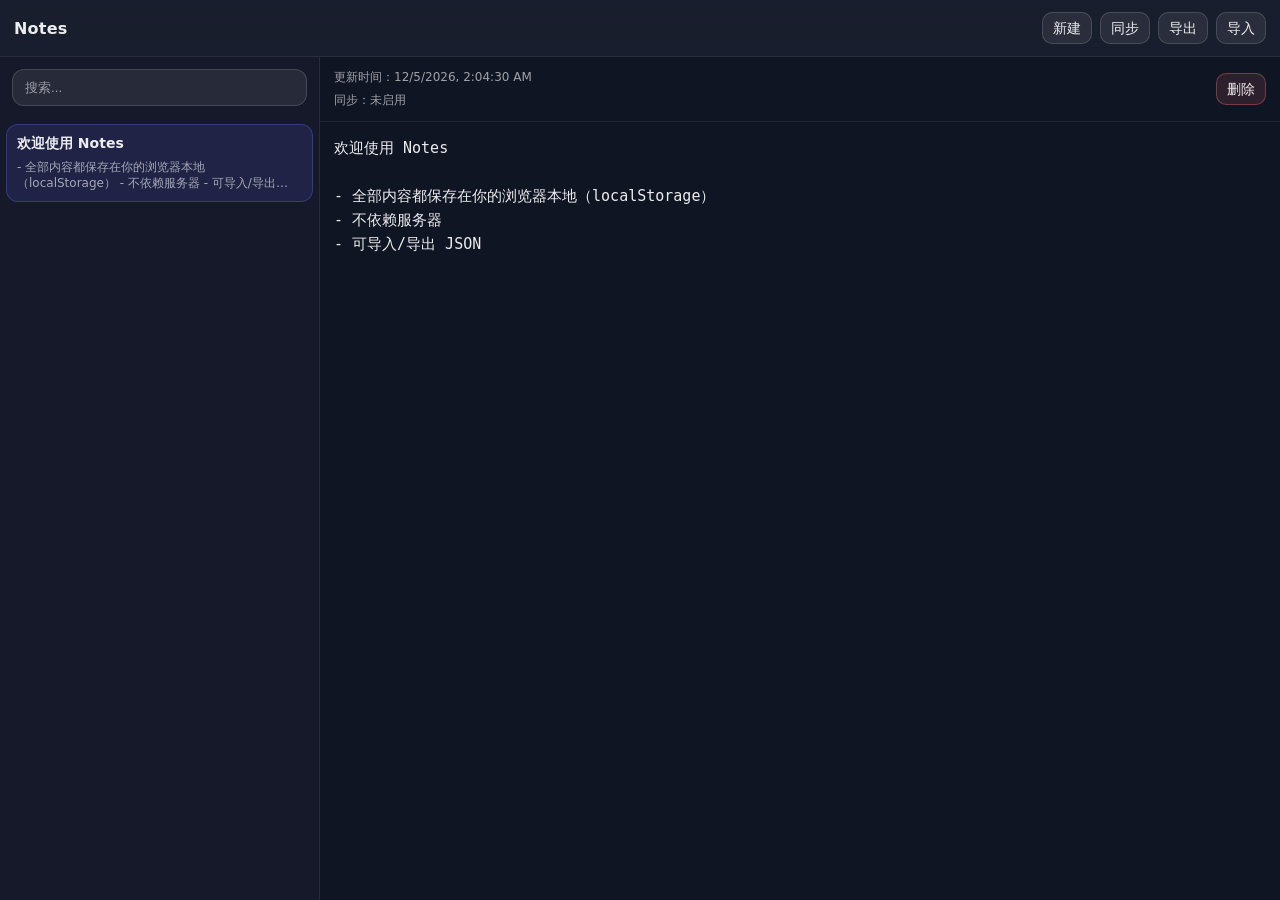
<file: index.html>
<!doctype html>
<html lang="zh-CN">
  <head>
    <meta charset="UTF-8" />
    <meta name="viewport" content="width=device-width, initial-scale=1.0" />
    <title>Notes</title>
    <meta name="theme-color" content="#0b1020" />
    <link rel="manifest" href="./manifest.webmanifest" />
    <link rel="icon" href="./icon.svg" type="image/svg+xml" />
    <link rel="stylesheet" href="./style.css" />
  </head>
  <body>
    <div class="app">
      <header class="topbar">
        <div class="brand">Notes</div>
        <div class="actions">
          <button id="newNoteBtn" type="button">新建</button>
          <button id="syncBtn" type="button">同步</button>
          <button id="exportBtn" type="button">导出</button>
          <label class="import">
            导入
            <input id="importInput" type="file" accept="application/json" />
          </label>
        </div>
      </header>

      <main class="layout">
        <aside class="sidebar">
          <div class="search">
            <input id="searchInput" type="search" placeholder="搜索..." autocomplete="off" />
          </div>
          <div id="notesList" class="list" role="list"></div>
        </aside>

        <section class="editor">
          <div class="editorHeader">
            <div class="meta">
              <div id="updatedAt" class="updatedAt"></div>
              <div id="syncStatus" class="syncStatus"></div>
            </div>
            <div class="editorActions">
              <button id="deleteBtn" type="button" class="danger">删除</button>
            </div>
          </div>

          <textarea
            id="contentInput"
            class="content"
            placeholder="写点什么..."
            spellcheck="false"
          ></textarea>
        </section>
      </main>
    </div>

    <script src="./app.js"></script>
  </body>
</html>
</file>
<file: style.css>
* {
  box-sizing: border-box;
}

html,
body {
  height: 100%;
}

body {
  margin: 0;
  font-family: ui-sans-serif, system-ui, -apple-system, Segoe UI, Roboto, Arial, "Noto Sans", "PingFang SC",
    "Hiragino Sans GB", "Microsoft YaHei", sans-serif;
  color: #111827;
  background: #0b1020;
}

.app {
  min-height: 100%;
  display: flex;
  flex-direction: column;
}

.topbar {
  display: flex;
  align-items: center;
  justify-content: space-between;
  padding: 12px 14px;
  background: rgba(255, 255, 255, 0.06);
  border-bottom: 1px solid rgba(255, 255, 255, 0.08);
  backdrop-filter: blur(10px);
}

.brand {
  font-weight: 700;
  letter-spacing: 0.2px;
  color: rgba(255, 255, 255, 0.92);
}

.actions {
  display: flex;
  gap: 8px;
  align-items: center;
}

button,
.import {
  appearance: none;
  border: 1px solid rgba(255, 255, 255, 0.14);
  background: rgba(255, 255, 255, 0.08);
  color: rgba(255, 255, 255, 0.92);
  padding: 8px 10px;
  border-radius: 10px;
  cursor: pointer;
  font-size: 14px;
  line-height: 1;
}

button:hover,
.import:hover {
  background: rgba(255, 255, 255, 0.12);
}

button:active,
.import:active {
  transform: translateY(1px);
}

button.danger {
  border-color: rgba(248, 113, 113, 0.35);
  background: rgba(248, 113, 113, 0.12);
}

.import input {
  display: none;
}

.layout {
  flex: 1;
  min-height: 0;
  display: grid;
  grid-template-columns: 320px 1fr;
}

.sidebar {
  border-right: 1px solid rgba(255, 255, 255, 0.08);
  background: rgba(255, 255, 255, 0.04);
  min-height: 0;
  display: flex;
  flex-direction: column;
}

.search {
  padding: 12px;
}

.search input {
  width: 100%;
  border: 1px solid rgba(255, 255, 255, 0.14);
  background: rgba(255, 255, 255, 0.08);
  color: rgba(255, 255, 255, 0.92);
  padding: 10px 12px;
  border-radius: 12px;
  outline: none;
}

.search input::placeholder {
  color: rgba(255, 255, 255, 0.55);
}

.list {
  overflow: auto;
  padding: 6px;
}

.noteItem {
  display: flex;
  flex-direction: column;
  gap: 6px;
  padding: 10px 10px;
  border-radius: 12px;
  cursor: pointer;
  border: 1px solid transparent;
}

.noteItem:hover {
  background: rgba(255, 255, 255, 0.06);
}

.noteItem.active {
  background: rgba(99, 102, 241, 0.14);
  border-color: rgba(99, 102, 241, 0.35);
}

.noteTitle {
  font-weight: 650;
  color: rgba(255, 255, 255, 0.92);
  font-size: 14px;
}

.notePreview {
  color: rgba(255, 255, 255, 0.6);
  font-size: 12px;
  line-height: 1.35;
  display: -webkit-box;
  -webkit-line-clamp: 2;
  -webkit-box-orient: vertical;
  overflow: hidden;
}

.editor {
  min-height: 0;
  display: flex;
  flex-direction: column;
  background: rgba(255, 255, 255, 0.02);
}

.editorHeader {
  display: flex;
  align-items: center;
  justify-content: space-between;
  padding: 12px 14px;
  border-bottom: 1px solid rgba(255, 255, 255, 0.08);
}

.updatedAt {
  color: rgba(255, 255, 255, 0.6);
  font-size: 12px;
}

.syncStatus {
  margin-top: 6px;
  color: rgba(255, 255, 255, 0.6);
  font-size: 12px;
}

.content {
  flex: 1;
  min-height: 0;
  width: 100%;
  border: none;
  outline: none;
  resize: none;
  padding: 14px;
  background: transparent;
  color: rgba(255, 255, 255, 0.92);
  font-size: 15px;
  line-height: 1.6;
}

.content::placeholder {
  color: rgba(255, 255, 255, 0.45);
}

@media (max-width: 900px) {
  .layout {
    grid-template-columns: 1fr;
  }
  .sidebar {
    border-right: none;
    border-bottom: 1px solid rgba(255, 255, 255, 0.08);
  }
}
</file>
